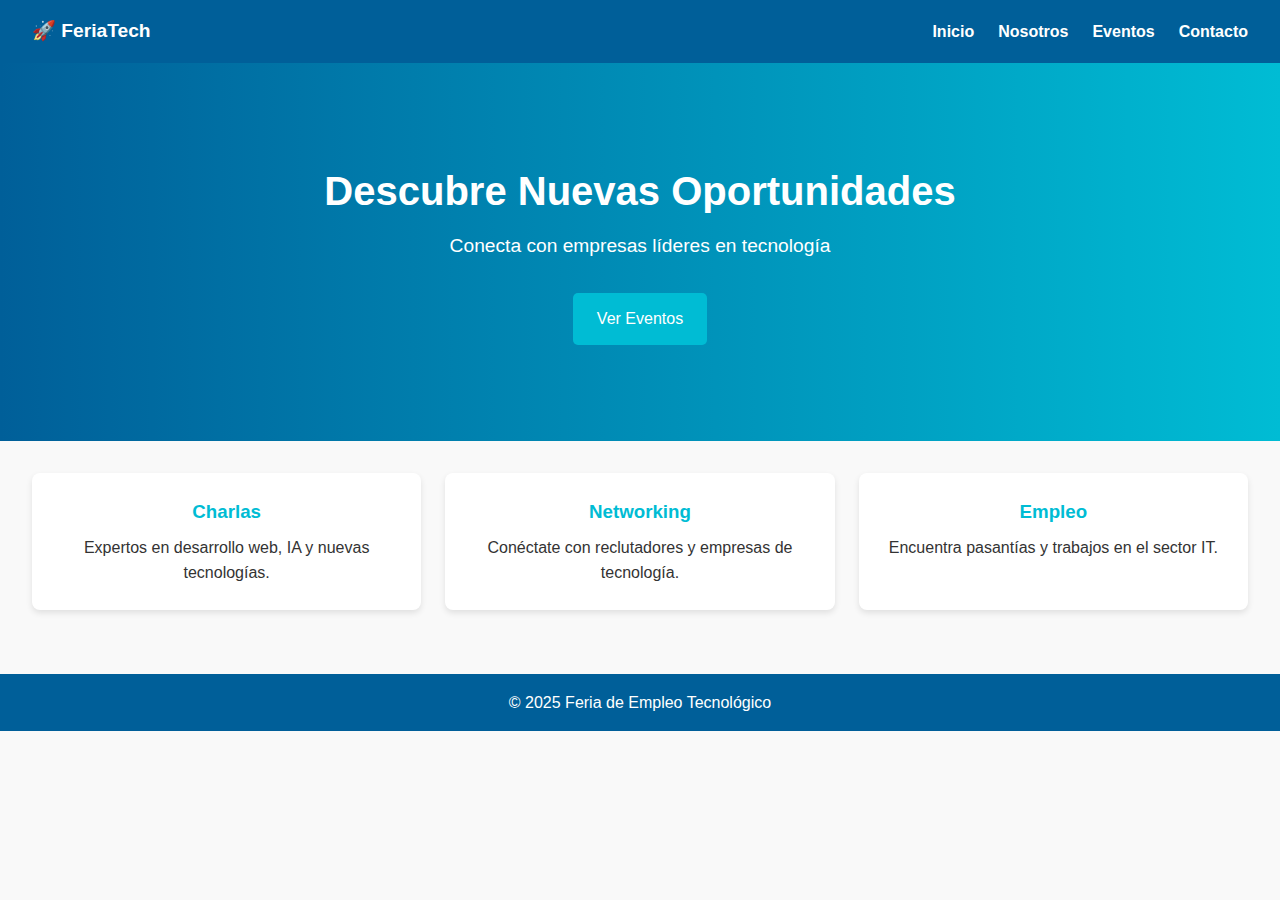
<file: Ejercicio clase 4/index.html>
<!DOCTYPE html>
<html lang="es">
<head>
  <meta charset="UTF-8">
  <meta name="viewport" content="width=device-width, initial-scale=1.0">
  <title>Feria de Empleo Tecnológico</title>
  <link rel="stylesheet" href="styles.css">
</head>
<body>
  <!-- Header -->
  <header>
    <div class="logo">🚀 FeriaTech</div>
    <nav>
      <ul>
        <li><a href="index.html">Inicio</a></li>
        <li><a href="nosotros.html">Nosotros</a></li>
        <li><a href="tours.html">Eventos</a></li>
        <li><a href="contacto.html">Contacto</a></li>
      </ul>
    </nav>
  </header>
  

  <!-- Hero -->
  <section class="hero">
    <h1>Descubre Nuevas Oportunidades</h1>
    <p>Conecta con empresas líderes en tecnología</p>
    <a href="tours.html" class="btn">Ver Eventos</a>
  </section>

  <!-- Bloques destacados -->
  <section class="info-grid">
    <div class="info-card">
      <h3>Charlas</h3>
      <p>Expertos en desarrollo web, IA y nuevas tecnologías.</p>
    </div>
    <div class="info-card">
      <h3>Networking</h3>
      <p>Conéctate con reclutadores y empresas de tecnología.</p>
    </div>
    <div class="info-card">
      <h3>Empleo</h3>
      <p>Encuentra pasantías y trabajos en el sector IT.</p>
    </div>
  </section>

  <!-- Footer -->
  <footer>
    <p>&copy; 2025 Feria de Empleo Tecnológico</p>
  </footer>
</body>
</html>
</file>
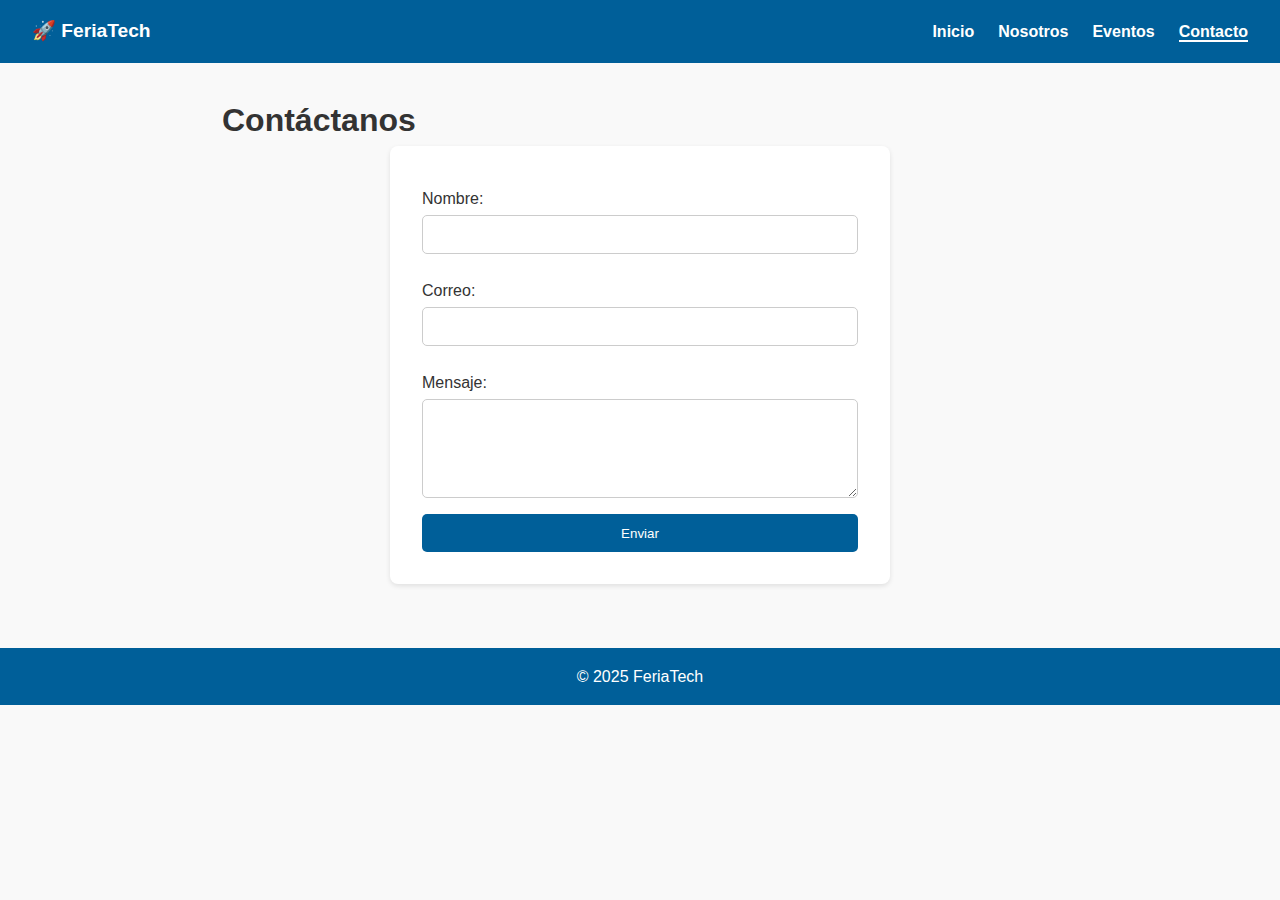
<file: Ejercicio clase 4/contacto.html>
<!DOCTYPE html>
<html lang="es">
<head>
  <meta charset="UTF-8">
  <meta name="viewport" content="width=device-width, initial-scale=1.0">
  <title>Contacto - FeriaTech</title>
  <link rel="stylesheet" href="styles.css">
</head>
<body>
  <header>
    <div class="logo">🚀 FeriaTech</div>
    <nav>
      <ul>
        <li><a href="index.html">Inicio</a></li>
        <li><a href="nosotros.html">Nosotros</a></li>
        <li><a href="tours.html">Eventos</a></li>
        <li><a href="contacto.html" class="active">Contacto</a></li>
      </ul>
    </nav>
  </header>

  <section class="page-content">
    <h1>Contáctanos</h1>
    <form>
      <label for="nombre">Nombre:</label>
      <input type="text" id="nombre" required>

      <label for="correo">Correo:</label>
      <input type="email" id="correo" required>

      <label for="mensaje">Mensaje:</label>
      <textarea id="mensaje" rows="5" required></textarea>

      <button type="submit">Enviar</button>
    </form>
  </section>

  <footer>
    <p>&copy; 2025 FeriaTech</p>
  </footer>
  <script src="script.js"></script>
</body>
</html>
</file>
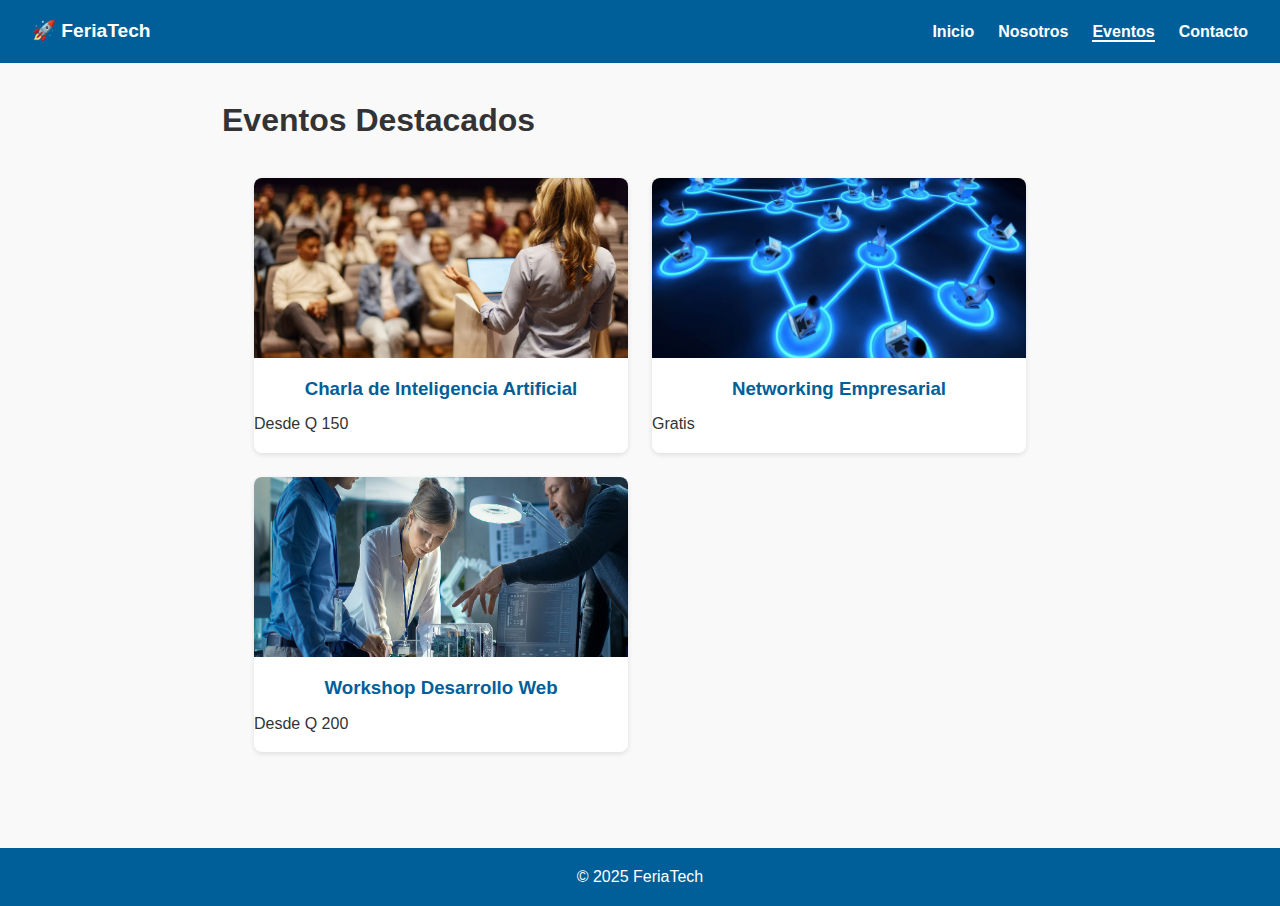
<file: Ejercicio clase 4/tours.html>
<!DOCTYPE html>
<html lang="es">
<head>
  <meta charset="UTF-8">
  <meta name="viewport" content="width=device-width, initial-scale=1.0">
  <title>Eventos - FeriaTech</title>
  <link rel="stylesheet" href="styles.css">
</head>
<body>
  <header>
    <div class="logo">🚀 FeriaTech</div>
    <nav>
      <ul>
        <li><a href="index.html">Inicio</a></li>
        <li><a href="nosotros.html">Nosotros</a></li>
        <li><a href="tours.html" class="active">Eventos</a></li>
        <li><a href="contacto.html">Contacto</a></li>
      </ul>
    </nav>
  </header>

  <section class="page-content">
    <h1>Eventos Destacados</h1>
    <div class="tours-grid">
      <div class="tour-card">
        <img src="charla.jpg" alt="Charla de IA">
        <h3>Charla de Inteligencia Artificial</h3>
        <p>Desde Q 150</p>
      </div>
      <div class="tour-card">
        <img src="networking.jpg" alt="Networking">
        <h3>Networking Empresarial</h3>
        <p>Gratis</p>
      </div>
      <div class="tour-card">
        <img src="workshop.jpg" alt="Workshop Web">
        <h3>Workshop Desarrollo Web</h3>
        <p>Desde Q 200</p>
      </div>
    </div>
  </section>

  <footer>
    <p>&copy; 2025 FeriaTech</p>
  </footer>
</body>
</html>
</file>
<file: Ejercicio clase 4/styles.css>
/* =========================
   Variables CSS
========================= */
:root {
  --color-principal: #005f99;
  --color-secundario: #00bcd4;
  --color-fondo: #f9f9f9;
  --color-texto: #333;
  --fuente: 'Arial', sans-serif;
}

/* =========================
   Reset básico
========================= */
* {
  margin: 0;
  padding: 0;
  box-sizing: border-box;
}

body {
  font-family: var(--fuente);
  line-height: 1.6;
  background-color: var(--color-fondo);
  color: var(--color-texto);
}

/* =========================
   Header y Navegación
========================= */
header {
  background: var(--color-principal);
  color: #fff;
  display: flex;
  justify-content: space-between;
  align-items: center;
  padding: 1rem 2rem;
}

.logo {
  font-size: 1.2rem;
  font-weight: bold;
}

nav ul {
  list-style: none;
  display: flex;
  gap: 1.5rem;
}

nav ul li a {
  color: #fff;
  text-decoration: none;
  font-weight: bold;
}

nav ul li a.active,
nav ul li a:hover {
  border-bottom: 2px solid #fff;
}

/* =========================
   Hero
========================= */
.hero {
  background: linear-gradient(to right, var(--color-principal), var(--color-secundario));
  color: white;
  text-align: center;
  padding: 6rem 2rem;
}

.hero h1 {
  font-size: 2.5rem;
  margin-bottom: 0.5rem;
}

.hero p {
  font-size: 1.2rem;
  margin-bottom: 1rem;
}

.hero .btn {
  display: inline-block;
  margin-top: 1rem;
  padding: 0.8rem 1.5rem;
  background: var(--color-secundario);
  color: white;
  text-decoration: none;
  border-radius: 5px;
  transition: background 0.3s;
}

.hero .btn:hover {
  background: #028ba3;
}

/* Imagen destacada en hero */
.hero-image {
  margin-top: 2rem;
  display: flex;
  justify-content: center;
}

.hero-image img {
  max-width: 80%;
  border-radius: 12px;
  box-shadow: 0px 4px 10px rgba(0,0,0,0.3);
}

/* =========================
   Info Cards (Inicio)
========================= */
.info-grid {
  display: grid;
  grid-template-columns: repeat(auto-fit, minmax(250px, 1fr));
  gap: 1.5rem;
  padding: 2rem;
}

.info-card {
  background: white;
  padding: 1.5rem;
  border-radius: 8px;
  text-align: center;
  box-shadow: 0px 3px 6px rgba(0,0,0,0.1);
  transition: transform 0.3s;
}

.info-card:hover {
  transform: translateY(-5px);
  box-shadow: 0px 6px 12px rgba(0,0,0,0.2);
}

.info-card h3 {
  color: var(--color-secundario);
  margin-bottom: 0.5rem;
}

/* =========================
   Página Nosotros
========================= */
.page-content {
  padding: 2rem;
  max-width: 900px;
  margin: auto;
}

.page-content ul {
  margin: 1rem 0 1.5rem 2rem;
}

.page-content p {
  margin-bottom: 1rem;
  text-align: justify;
}

/* Video centrado */
.video-container {
  display: flex;
  justify-content: center;
  margin-top: 1.5rem;
}

.video-container video {
  width: 70%;
  border-radius: 10px;
  box-shadow: 0px 3px 8px rgba(0,0,0,0.2);
}

/* =========================
   Página Eventos/Tours
========================= */
.tours-grid {
  display: grid;
  grid-template-columns: repeat(auto-fit, minmax(250px, 1fr));
  gap: 1.5rem;
  padding: 2rem;
}

.tour-card {
  background: white;
  border-radius: 8px;
  box-shadow: 0px 2px 5px rgba(0,0,0,0.1);
  overflow: hidden;
  text-align: center;
  transition: transform 0.3s;
}

.tour-card:hover {
  transform: translateY(-5px);
}

.tour-card img {
  width: 100%;
  height: 180px;
  object-fit: cover;
}

.tour-card h3 {
  margin: 0.5rem 0;
  color: var(--color-principal);
}

/* =========================
   Formulario (Contacto)
========================= */
form {
  max-width: 500px;
  margin: auto;
  background: white;
  padding: 2rem;
  border-radius: 8px;
  box-shadow: 0px 2px 5px rgba(0,0,0,0.1);
  display: flex;
  flex-direction: column;
}

form label {
  margin: 0.5rem 0 0.2rem;
}

form input,
form textarea {
  margin-bottom: 1rem;
  padding: 0.7rem;
  border: 1px solid #ccc;
  border-radius: 5px;
}

form button {
  padding: 0.7rem;
  background: var(--color-principal);
  color: white;
  border: none;
  border-radius: 5px;
  cursor: pointer;
}

form button:hover {
  background: var(--color-secundario);
}

/* =========================
   Footer
========================= */
footer {
  text-align: center;
  background: var(--color-principal);
  color: white;
  padding: 1rem;
  margin-top: 2rem;
}

/* =========================
   Responsive
========================= */
@media (max-width: 768px) {
  nav ul {
    flex-direction: column;
    gap: 1rem;
  }

  .hero {
    padding: 4rem 1rem;
  }

  .hero h1 {
    font-size: 2rem;
  }

  .hero-image img {
    max-width: 95%;
  }

  .video-container video {
    width: 100%;
  }
}
</file>
